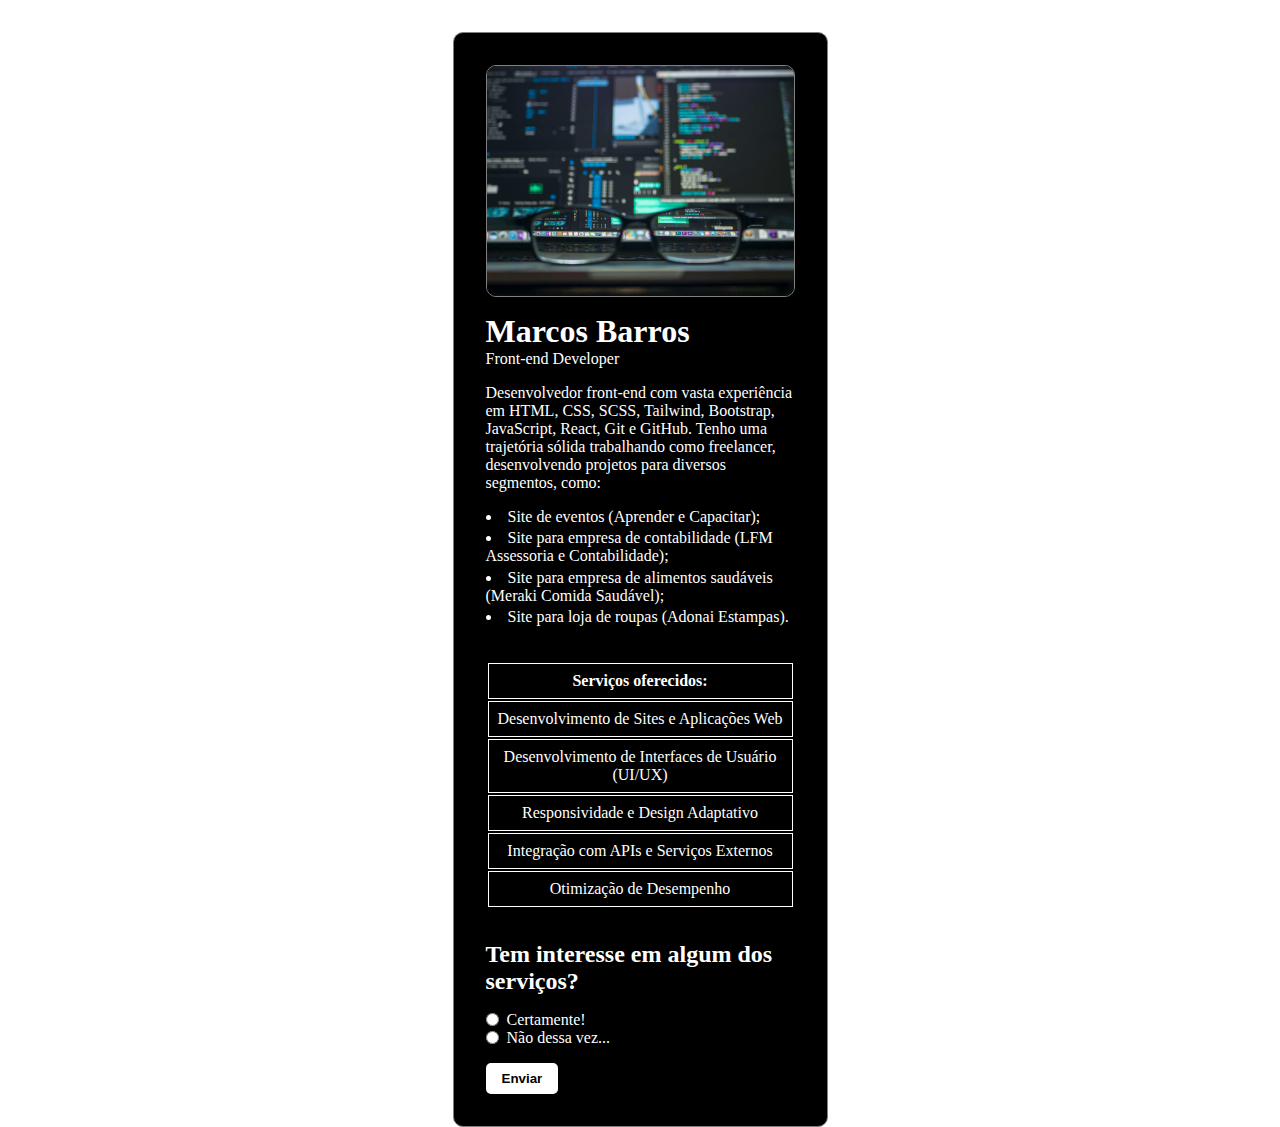
<file: Exercises/1- HTML/index.html>
<!DOCTYPE html>
<html lang="pt-br">

<head>
    <meta charset="UTF-8">
    <meta name="viewport" content="width=device-width, initial-scale=1.0">

    <link rel="stylesheet" href="styles.css">
    <title>EBAC - HTML</title>
</head>

<body>
    <main>
        <div class="container">
            <section id="intro">
                <img src="assets/images/bg.jpg" alt="">
                <div class="intro-title">
                    <h1>Marcos Barros</h1>
                    <p>Front-end Developer</p>
                </div>

                <div class="intro-portfolio">
                    <p>Desenvolvedor front-end com vasta experiência em HTML, CSS, SCSS, Tailwind, Bootstrap,
                        JavaScript,
                        React, Git e GitHub. Tenho uma trajetória sólida trabalhando como freelancer, desenvolvendo
                        projetos
                        para diversos segmentos, como:</p>

                    <ul>
                        <li>Site de eventos (Aprender e Capacitar);</li>
                        <li>Site para empresa de contabilidade (LFM Assessoria e Contabilidade);</li>
                        <li>Site para empresa de alimentos saudáveis (Meraki Comida Saudável);</li>
                        <li>Site para loja de roupas (Adonai Estampas).</li>
                    </ul>
                </div>
            </section>

            <section id="services">
                <table>
                    <thead>
                        <tr>
                            <th>Serviços oferecidos:</th>
                        </tr>
                    </thead>

                    <tbody>
                        <tr>
                            <td>Desenvolvimento de Sites e Aplicações Web</td>
                        </tr>

                        <tr>
                            <td>Desenvolvimento de Interfaces de Usuário (UI/UX)</td>
                        </tr>

                        <tr>
                            <td>Responsividade e Design Adaptativo</td>
                        </tr>

                        <tr>
                            <td>Integração com APIs e Serviços Externos</td>
                        </tr>

                        <tr>
                            <td>Otimização de Desempenho</td>
                        </tr>
                    </tbody>
                </table>
            </section>

            <section id="form">
                <form>
                    <h2>Tem interesse em algum dos serviços?</h2>

                    <label>
                        <input type="radio" name="interesse" value="sim">
                        Certamente!
                    </label>

                    <label>
                        <input type="radio" name="interesse" value="nao">
                        Não dessa vez...
                    </label>

                    <input type="submit" value="Enviar" class="form-btn">
                </form>
            </section>
        </div>
    </main>
</body>

</html>
</file>
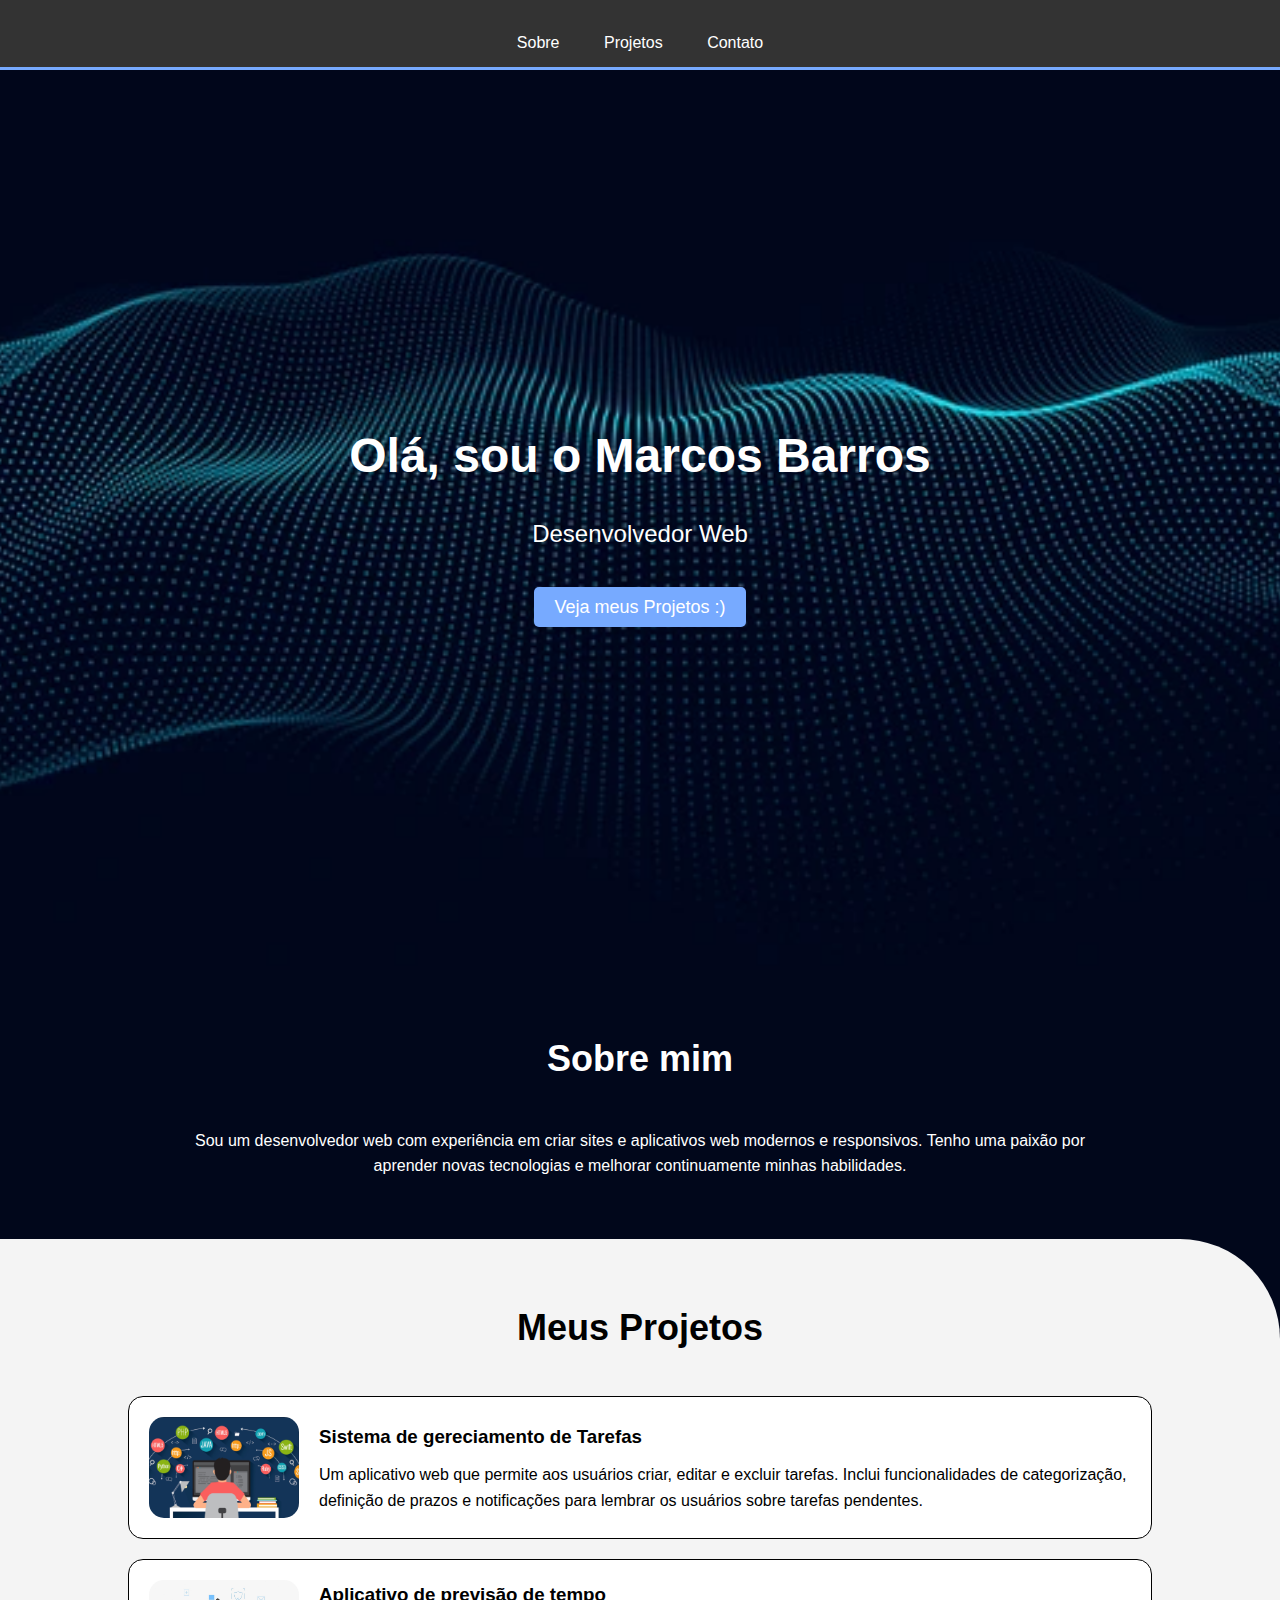
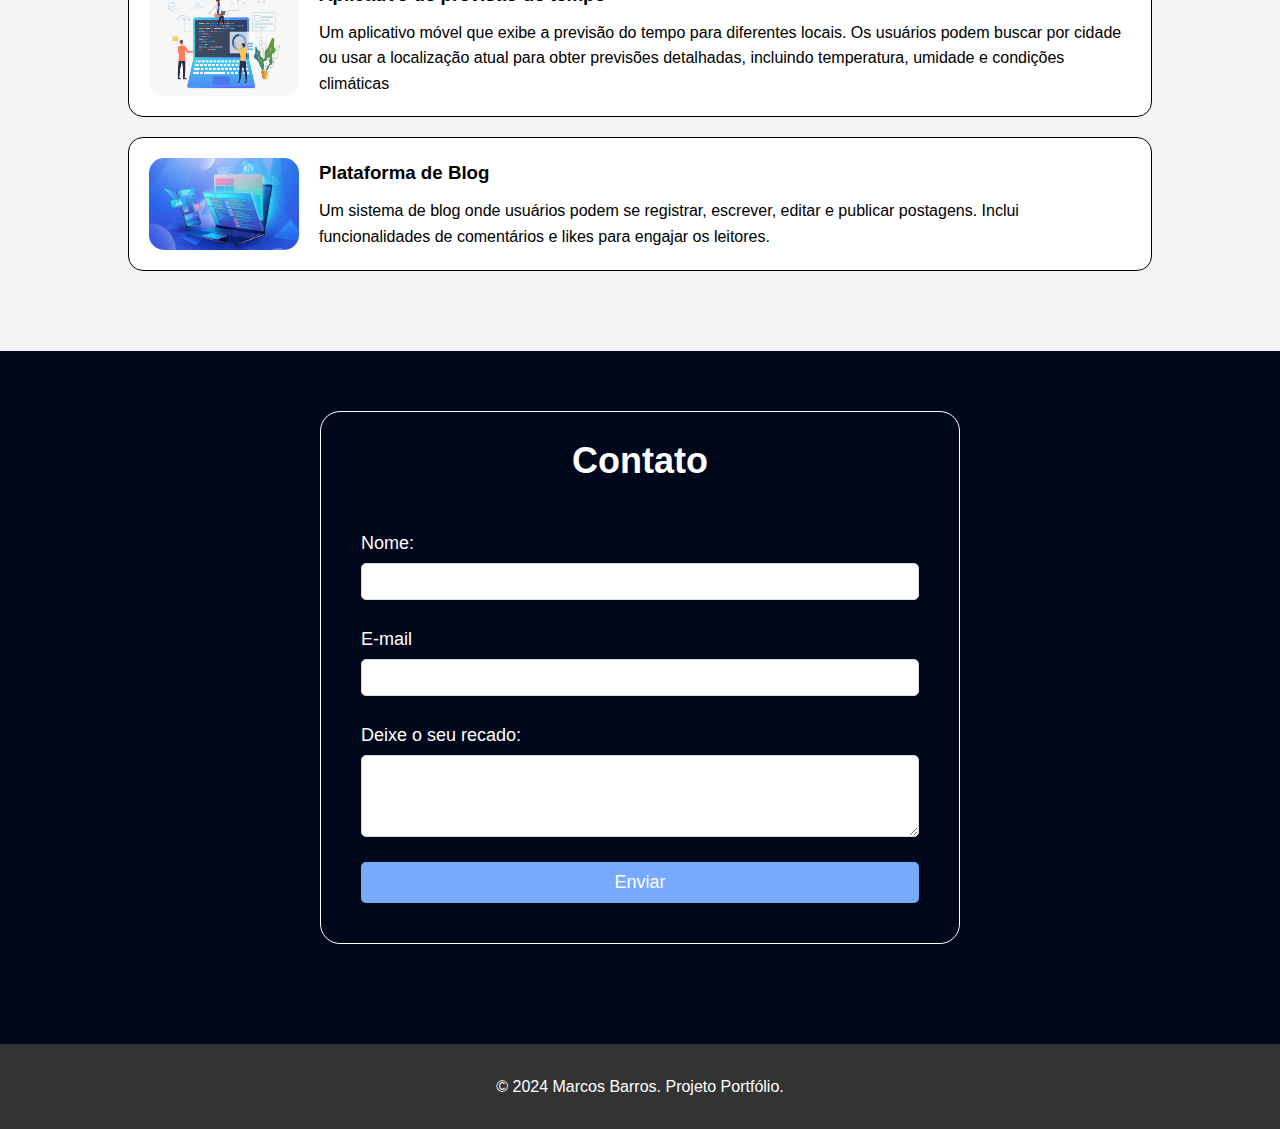
<file: Exercises/2- CSS/index.html>
<!DOCTYPE html>
<html lang="pt-bt">
<head>
    <meta charset="UTF-8">
    <meta name="viewport" content="witdh=devide-width, initial-scale=1.0">
    <title>Portfolio Marcos</title>
    <link rel="stylesheet" href="styles.css">
</head>
<body>

    <header>
        <div class="container">
            <nav>
                <ul>
                    <li><a href="#about">Sobre</a></li>
                    <li><a href="#projects">Projetos</a></li>
                    <li><a href="#contact">Contato</a></li>
                </ul>
            </nav>
        </div>
    </header>

    <section id="hero">
        <div class="container">
            <h2>Olá, sou o Marcos Barros</h2>
            <p>Desenvolvedor Web</p>
            <a href="#projects" class="btn">Veja meus Projetos :)</a>
        </div>
    </section>

    <section id="about">
        <div class="container">
            <h2>Sobre mim</h2>
            <p>Sou um desenvolvedor web com experiência em criar sites e aplicativos web modernos e responsivos. Tenho uma paixão por aprender novas tecnologias e melhorar continuamente minhas habilidades.</p>
        </div>
    </section>

    <section id="projects">
        <div class="container">
            <h2>Meus Projetos</h2>
            <div class="project">
                <img src="img/projeto1.png" alt="Projeto1">
                <div class="project-info">
                    <h3>Sistema de gereciamento de Tarefas</h3>
                    <p>Um aplicativo web que permite aos usuários criar, editar e excluir tarefas. Inclui funcionalidades de categorização, definição de prazos e notificações para lembrar os usuários sobre tarefas pendentes.</p>
                </div>
            </div>
            <div class="project">
                <img src="img/projeto2.jpg" alt="Projeto2">
                <div class="project-info">
                    <h3>Aplicativo de previsão de tempo</h3>
                    <p>Um aplicativo móvel que exibe a previsão do tempo para diferentes locais. Os usuários podem buscar por cidade ou usar a localização atual para obter previsões detalhadas, incluindo temperatura, umidade e condições climáticas</p>
                </div>
            </div>
            <div class="project">
                <img src="img/projeto3.png" alt="Projeto3">
                <div class="Project-info">
                    <h3>Plataforma de Blog</h3>
                    <p>Um sistema de blog onde usuários podem se registrar, escrever, editar e publicar postagens. Inclui funcionalidades de comentários e likes para engajar os leitores. </p>
                </div>
            </div>
        </div>
    </section>

    <section id="contact">
        <div class="container">
            <h2>Contato</h2>
            <form action="#" mathod="POST">
                <label for="name">Nome:</label>
                <input type="text" id="name" name="name" required>

                <label for="email">E-mail</label>
                <input type="email" id="email" name="email" required>

                <label for="email">Deixe o seu recado: </label>
                <textarea id="message" name="message" rows="4" required></textarea>

                <input type="submit" value="Enviar">
            </form>
        </div>
    </section>

    <footer>
        <div class="container">
            <p>&copy; 2024 Marcos Barros. Projeto Portfólio.</p>
        </div>
    </footer>

</body>
</html>
</file>
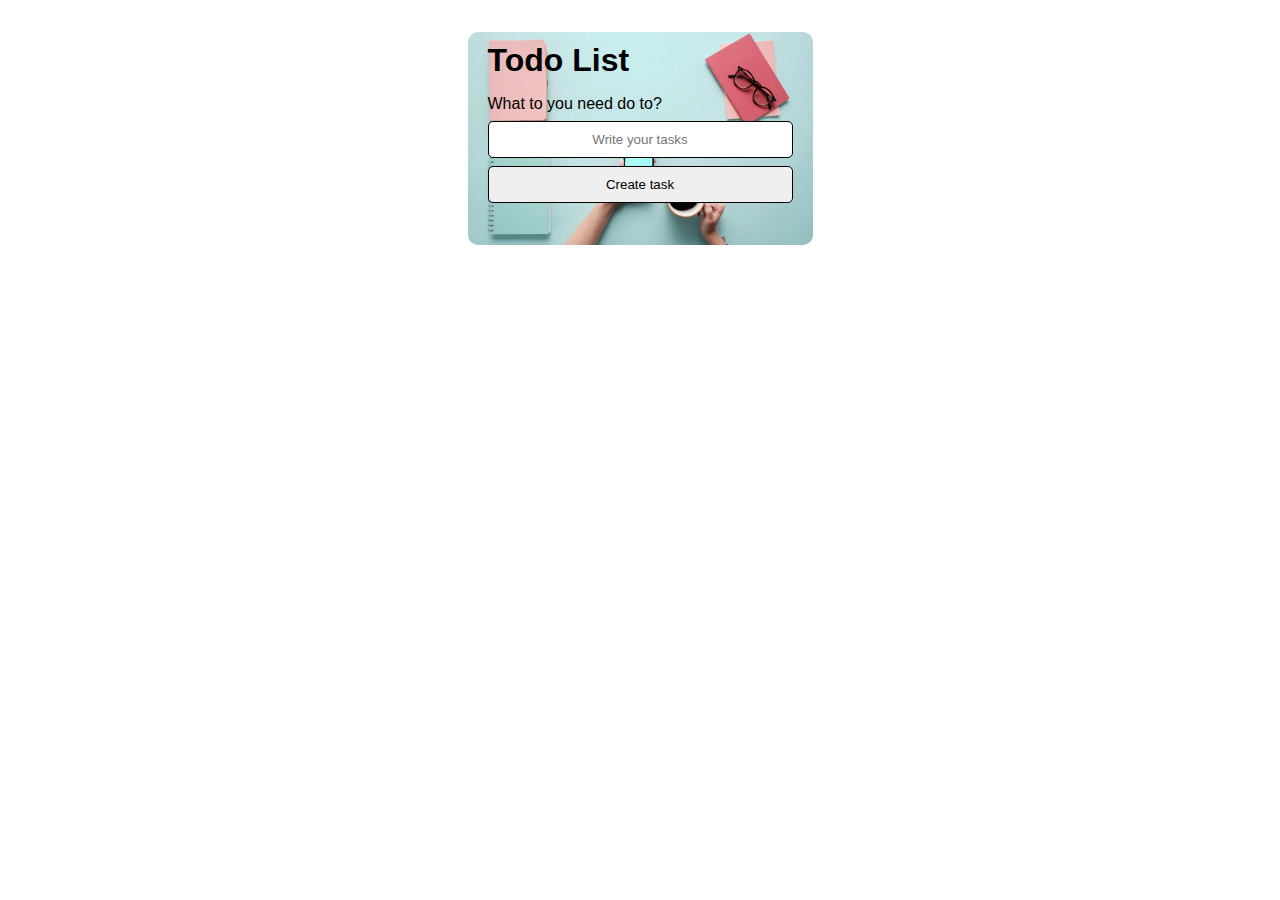
<file: Exercises/4- DOM/index.html>
<!DOCTYPE html>
<html lang="pt-br">

<head>
    <meta charset="UTF-8">
    <meta name="viewport" content="width=device-width, initial-scale=1.0">

    <link rel="stylesheet" href="https://cdnjs.cloudflare.com/ajax/libs/font-awesome/6.6.0/css/all.min.css"
        integrity="sha512-Kc323vGBEqzTmouAECnVceyQqyqdsSiqLQISBL29aUW4U/M7pSPA/gEUZQqv1cwx4OnYxTxve5UMg5GT6L4JJg=="
        crossorigin="anonymous" referrerpolicy="no-referrer" />
    <link rel="stylesheet" href="styles.css">

    <script src="main.js" defer></script>

    <title>EBAC - DOM</title>
</head>

<body>
    <main>
        <div id="container">
            <h1>Todo List</h1>

            <section id="container-input">
                <form>
                    <label for="input">What to you need do to?</label>
                    <input type="text" id="input" placeholder="Write your tasks">

                    <button class="btn-create">Create task</button>
                </form>
            </section>

            <section id="container-pendingTasks">
            </section>

            <section id="links">
                <ul>
                    <li>
                        <a href="https://www.linkedin.com/in/marcoswodbarros/" target="_blank">
                            <i class="fa-brands fa-linkedin"></i>
                        </a>
                    </li>

                    <li>
                        <a href="https://www.instagram.com/marcoswodbarros/" target="_blank">
                            <i class="fa-brands fa-square-instagram"></i>
                        </a>
                    </li>
                </ul>


            </section>
        </div>
    </main>
</body>

</html>
</file>
<file: Exercises/1- HTML/styles.css>
* {
    box-sizing: border-box;
    color: white;
    margin: 0;
    padding: 0;
}

.container {
    background-color: black;
    border: 1px solid gray;
    border-radius: 10px;
    margin: 2rem auto 0 auto;
    padding: 2rem;
    width: 375px;
}

#intro {
    display: flex;
    flex-direction: column;
    row-gap: 1rem;
}

img {
    border: 1px solid gray;
    border-radius: 10px;
    width: 100%;
}

ul li {
    list-style-position: inside;
    margin: .2rem 0;
}

.intro-portfolio p {
    margin-bottom: 1rem;
}

#services {
    margin-top: 2rem;
}

th, td {
    border: 1px solid white;
    padding: .5rem 0;
    text-align: center;
}

#form {
    margin-top: 2rem;
}

h2 {
    margin-bottom: 1rem;
}

label {
    align-items: center;
    display: flex;
    gap: .5rem;
}

.form-btn {
    background-color: white;
    border: none;
    border-radius: 5px;
    color: black;
    font-weight: bold;
    margin-top: 1rem;
    padding: .5rem 1rem;
}

.form-btn:hover {
    cursor: pointer;
    background-color: lightgreen;
    transition: .7s;
}
</file>
<file: Exercises/2- CSS/styles.css>
* {
    font-family: Arial, sans-serif;
    box-sizing: border-box;
    margin: 0;
    padding: 0;
}

body {
    background-color: rgb(1, 7, 27);
    color: #fff;
    line-height: 1.6;
}

header {
    background: #333;
    border-bottom: #77aaff 3px solid;
    color: #fff;
    min-height: 70px;
    padding-top: 30px;
}

header a {
    background: #333;
    color: #fff;
    font-size: 16px;
    min-height: 70px;
    padding-top: 30px;
    text-decoration: none;
}

header ul{
    list-style: none;
    padding: 0;
    text-align: center;
}

header li {
    display: inline;
    padding: 0 20px 0 20px;
}

header li a:hover {
    color: lightgreen;
    transition: .7s;
}

header .container::after {
    clear: both;
    content: "";
    display: table;
}

#hero {
    align-items: center;
    background: url('img/background.webp') no-repeat center center/cover;
    color: #fff;
    display: flex;
    flex-direction: column;
    height: 100vh;
    justify-content: center;
    text-align: center;
}

#hero h2 {
    font-size: 48px;
    margin-bottom: 20px;
}

#hero p {
    font-size: 24px;
    margin-bottom: 40px;
}

#hero .btn{
    background: #77aaff;
    border-radius: 5px;
    color: #fff;
    font-size: 18px;
    padding: 10px 20px;
    text-decoration: none;
}

#hero .btn:hover {
    background: lightgreen;
    color: black;
    transition: .7s;
}

section {
    padding: 60px 0;
}

section h2{
    font-size: 36px;
    margin-bottom: 40px;
    text-align: center;
}

#about p {
    line-height: 1.6;
    margin: auto;
    text-align: center;
    width: 70%;
}

#projects {
    background-color: #f4f4f4;
    border-top-right-radius: 100px;
}

#projects .container {
    margin: 0 auto;
    width: 80%;
}

#projects h2 {
    color: black;
}

#projects .project {
    background: white;
    border: 1px solid black;
    border-radius: 15px;
    color: black;
    cursor: pointer;
    display: flex;
    margin-bottom: 20px;
    padding: 20px;
}

#projects .project:hover {
    background-color: #f4f4f4;
    transform: scale(1.05);
    transition: .7s;
}

#projects .project img{
    border-radius: 15px;
    margin-right: 20px;
    max-width: 150px;
}

#projects .project .project-info {
    display: flex;
    flex-direction: column;
    justify-content: center;
}

#projects .project h3 {
    margin-bottom: 10px;
}

#projects .project p {
    margin: 0;
}

#contact .container {
    border-radius: 20px;
    border: 1px solid white;
    margin: 0 auto;
    padding: 20px 40px;
    width: 50%;
}

#contact form {
    display: flex;
    flex-direction: column;
    row-gap: 5px;
}

#contact form label {
    font-size: 18px;
}

#contact form input,
#contact form textarea {
    border: 1px solid #ddd;
    border-radius: 5px;
    margin-bottom: 20px;
    padding: 10px;
    width: 100%;
}

#contact form input[type="submit"] {
    background: #77aaff;
    border: 0;
    color: #fff;
    cursor: pointer;
    font-size: 18px;
    padding: 10px 20px;
}

#contact form input[type="submit"]:hover {
    background: lightgreen;
    color: black;
    transition: .7s;
}

footer {
    background: #333;
    color: #fff;
    margin-top: 40px;
    padding: 30px 0;
    text-align: center;
}
</file>
<file: Exercises/4- DOM/styles.css>
* {
    box-sizing: border-box;
    margin: 0;
    padding: 0;
}

body {
    font-family: Arial, Helvetica, sans-serif;
}

#container {
    background-image: url('images/bg.webp');
    background-size: cover;
    border-radius: 10px;
    margin: 2rem auto 0 auto;
    padding: 10px 20px;
    width: 345px;
}

h1 {
    margin-bottom: 1rem;
}

form {
    display: flex;
    flex-direction: column;
    margin-bottom: 2rem;
    row-gap: .5rem;
}

#input {
    border: 1px solid black;
    border-radius: 5px;
    padding: 10px 0;
    text-align: center;
}

.btn-create {
    border: 1px solid black;
    border-radius: 5px;
    padding: 10px 0;
}

.pending-ul {
    align-items: center;
    background-color: white;
    border: 1px solid black;
    border-radius: 10px;
    display: flex;
    justify-content: space-between;
    margin-bottom: .5rem;
    padding: 15px 20px;
}

li {
    list-style-type: none;
}

.pending-btn {
    background-color: orange;
    border: 1px solid black;
    border-radius: 10px;
    color: white;
    font-weight: bold;
    padding: 5px 10px;
}

#links {
    margin-top: 2rem;
}

#links ul {
    display: flex;
    column-gap: .5rem;
}

a {
    text-decoration: none;
}
</file>
